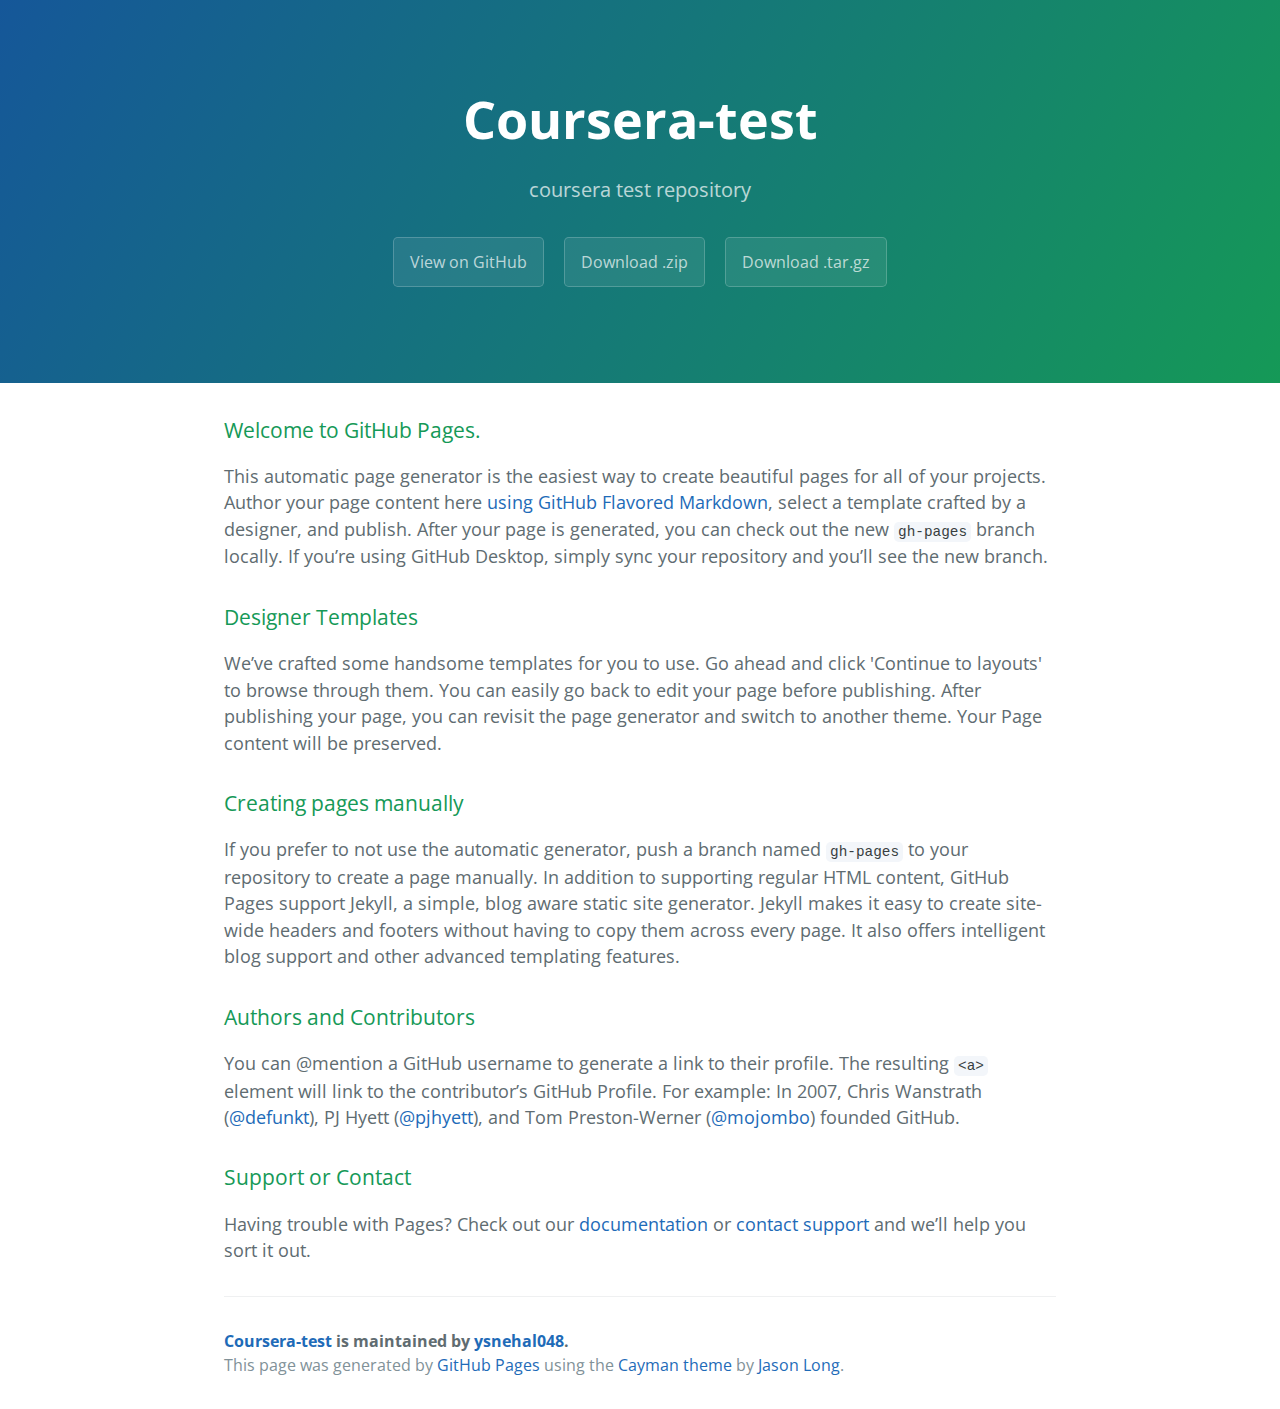
<file: index.html>
<!DOCTYPE html>
<html lang="en-us">
  <head>
    <meta charset="UTF-8">
    <title>Coursera-test by ysnehal048</title>
    <meta name="viewport" content="width=device-width, initial-scale=1">
    <link rel="stylesheet" type="text/css" href="stylesheets/normalize.css" media="screen">
    <link href='https://fonts.googleapis.com/css?family=Open+Sans:400,700' rel='stylesheet' type='text/css'>
    <link rel="stylesheet" type="text/css" href="stylesheets/stylesheet.css" media="screen">
    <link rel="stylesheet" type="text/css" href="stylesheets/github-light.css" media="screen">
  </head>
  <body>
    <section class="page-header">
      <h1 class="project-name">Coursera-test</h1>
      <h2 class="project-tagline">coursera test repository</h2>
      <a href="https://github.com/ysnehal048/coursera-test" class="btn">View on GitHub</a>
      <a href="https://github.com/ysnehal048/coursera-test/zipball/master" class="btn">Download .zip</a>
      <a href="https://github.com/ysnehal048/coursera-test/tarball/master" class="btn">Download .tar.gz</a>
    </section>

    <section class="main-content">
      <h3>
<a id="welcome-to-github-pages" class="anchor" href="#welcome-to-github-pages" aria-hidden="true"><span aria-hidden="true" class="octicon octicon-link"></span></a>Welcome to GitHub Pages.</h3>
<p>This automatic page generator is the easiest way to create beautiful pages for all of your projects. Author your page content here <a href="https://guides.github.com/features/mastering-markdown/">using GitHub Flavored Markdown</a>, select a template crafted by a designer, and publish. After your page is generated, you can check out the new <code>gh-pages</code> branch locally. If you’re using GitHub Desktop, simply sync your repository and you’ll see the new branch.</p>
<h3>
<a id="designer-templates" class="anchor" href="#designer-templates" aria-hidden="true"><span aria-hidden="true" class="octicon octicon-link"></span></a>Designer Templates</h3>
<p>We’ve crafted some handsome templates for you to use. Go ahead and click 'Continue to layouts' to browse through them. You can easily go back to edit your page before publishing. After publishing your page, you can revisit the page generator and switch to another theme. Your Page content will be preserved.</p>
<h3>
<a id="creating-pages-manually" class="anchor" href="#creating-pages-manually" aria-hidden="true"><span aria-hidden="true" class="octicon octicon-link"></span></a>Creating pages manually</h3>
<p>If you prefer to not use the automatic generator, push a branch named <code>gh-pages</code> to your repository to create a page manually. In addition to supporting regular HTML content, GitHub Pages support Jekyll, a simple, blog aware static site generator. Jekyll makes it easy to create site-wide headers and footers without having to copy them across every page. It also offers intelligent blog support and other advanced templating features.</p>
<h3>
<a id="authors-and-contributors" class="anchor" href="#authors-and-contributors" aria-hidden="true"><span aria-hidden="true" class="octicon octicon-link"></span></a>Authors and Contributors</h3>
<p>You can @mention a GitHub username to generate a link to their profile. The resulting <code>&lt;a&gt;</code> element will link to the contributor’s GitHub Profile. For example: In 2007, Chris Wanstrath (<a class="user-mention" data-hovercard-type="user" data-hovercard-url="/users/defunkt/hovercard" data-octo-click="hovercard-link-click" data-octo-dimensions="link_type:self" href="https://github.com/defunkt">@defunkt</a>), PJ Hyett (<a class="user-mention" data-hovercard-type="user" data-hovercard-url="/users/pjhyett/hovercard" data-octo-click="hovercard-link-click" data-octo-dimensions="link_type:self" href="https://github.com/pjhyett">@pjhyett</a>), and Tom Preston-Werner (<a class="user-mention" data-hovercard-type="user" data-hovercard-url="/users/mojombo/hovercard" data-octo-click="hovercard-link-click" data-octo-dimensions="link_type:self" href="https://github.com/mojombo">@mojombo</a>) founded GitHub.</p>
<h3>
<a id="support-or-contact" class="anchor" href="#support-or-contact" aria-hidden="true"><span aria-hidden="true" class="octicon octicon-link"></span></a>Support or Contact</h3>
<p>Having trouble with Pages? Check out our <a href="https://help.github.com/pages">documentation</a> or <a href="https://github.com/contact">contact support</a> and we’ll help you sort it out.</p>

      <footer class="site-footer">
        <span class="site-footer-owner"><a href="https://github.com/ysnehal048/coursera-test">Coursera-test</a> is maintained by <a href="https://github.com/ysnehal048">ysnehal048</a>.</span>

        <span class="site-footer-credits">This page was generated by <a href="https://pages.github.com">GitHub Pages</a> using the <a href="https://github.com/jasonlong/cayman-theme">Cayman theme</a> by <a href="https://twitter.com/jasonlong">Jason Long</a>.</span>
      </footer>

    </section>

  
  </body>
</html>
</file>
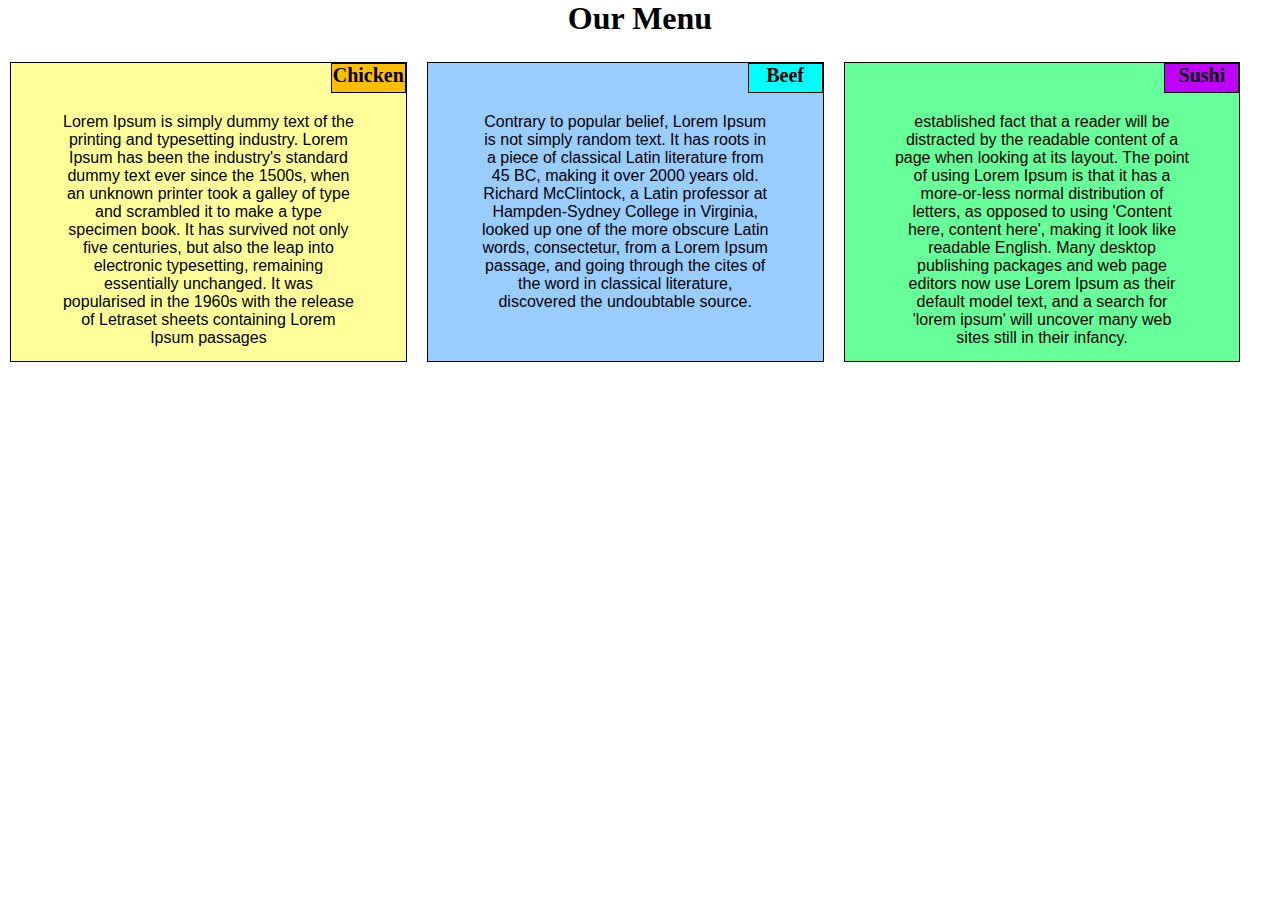
<file: assinment/index.html>
<!DOCTYPE html>
<html>
<head>
<meta charset="utf-8">
<meta name="viewport" content="width=device-width, initial-scale=1">
<title>HELLO</title>
<link rel="stylesheet" type="text/css" href="style.css">
<style >



</style>
</head>
<body>
<body>
<h1>Our Menu</h1>
<div class="row">
<div class="content" id="content1" ><p id="p1" class="box">Chicken</p>
<p id="para">Lorem Ipsum is simply dummy text of the printing and typesetting industry. Lorem Ipsum has been the industry's standard dummy text ever since the 1500s, when an unknown printer took a galley of type and scrambled it to make a type specimen book. It has survived not only five centuries, but also the leap into electronic typesetting, remaining essentially unchanged. It was popularised in the 1960s with the release of Letraset sheets containing Lorem Ipsum passages</p></div>
<div class="content" id="content2" ><p id="p2" class="box">Beef</p>
<p id="para">Contrary to popular belief, Lorem Ipsum is not simply random text. It has roots in a piece of classical Latin literature from 45 BC, making it over 2000 years old. Richard McClintock, a Latin professor at Hampden-Sydney College in Virginia, looked up one of the more obscure Latin words, consectetur, from a Lorem Ipsum passage, and going through the cites of the word in classical literature, discovered the undoubtable source. </p></div>
<div  class = "content" id="content3" ><P id="p3" class="box" >Sushi</P>
<p id="para">established fact that a reader will be distracted by the readable content of a page when looking at its layout. The point of using Lorem Ipsum is that it has a more-or-less normal distribution of letters, as opposed to using 'Content here, content here', making it look like readable English. Many desktop publishing packages and web page editors now use Lorem Ipsum as their default model text, and a search for 'lorem ipsum' will uncover many web sites still in their infancy.</p></div>
</div>
</body>
</html>
</html>
</file>
<file: stylesheets/stylesheet.css>
* {
  box-sizing: border-box; }

body {
  padding: 0;
  margin: 0;
  font-family: "Open Sans", "Helvetica Neue", Helvetica, Arial, sans-serif;
  font-size: 16px;
  line-height: 1.5;
  color: #606c71; }

a {
  color: #1e6bb8;
  text-decoration: none; }
  a:hover {
    text-decoration: underline; }

.btn {
  display: inline-block;
  margin-bottom: 1rem;
  color: rgba(255, 255, 255, 0.7);
  background-color: rgba(255, 255, 255, 0.08);
  border-color: rgba(255, 255, 255, 0.2);
  border-style: solid;
  border-width: 1px;
  border-radius: 0.3rem;
  transition: color 0.2s, background-color 0.2s, border-color 0.2s; }
  .btn + .btn {
    margin-left: 1rem; }

.btn:hover {
  color: rgba(255, 255, 255, 0.8);
  text-decoration: none;
  background-color: rgba(255, 255, 255, 0.2);
  border-color: rgba(255, 255, 255, 0.3); }

@media screen and (min-width: 64em) {
  .btn {
    padding: 0.75rem 1rem; } }

@media screen and (min-width: 42em) and (max-width: 64em) {
  .btn {
    padding: 0.6rem 0.9rem;
    font-size: 0.9rem; } }

@media screen and (max-width: 42em) {
  .btn {
    display: block;
    width: 100%;
    padding: 0.75rem;
    font-size: 0.9rem; }
    .btn + .btn {
      margin-top: 1rem;
      margin-left: 0; } }

.page-header {
  color: #fff;
  text-align: center;
  background-color: #159957;
  background-image: linear-gradient(120deg, #155799, #159957); }

@media screen and (min-width: 64em) {
  .page-header {
    padding: 5rem 6rem; } }

@media screen and (min-width: 42em) and (max-width: 64em) {
  .page-header {
    padding: 3rem 4rem; } }

@media screen and (max-width: 42em) {
  .page-header {
    padding: 2rem 1rem; } }

.project-name {
  margin-top: 0;
  margin-bottom: 0.1rem; }

@media screen and (min-width: 64em) {
  .project-name {
    font-size: 3.25rem; } }

@media screen and (min-width: 42em) and (max-width: 64em) {
  .project-name {
    font-size: 2.25rem; } }

@media screen and (max-width: 42em) {
  .project-name {
    font-size: 1.75rem; } }

.project-tagline {
  margin-bottom: 2rem;
  font-weight: normal;
  opacity: 0.7; }

@media screen and (min-width: 64em) {
  .project-tagline {
    font-size: 1.25rem; } }

@media screen and (min-width: 42em) and (max-width: 64em) {
  .project-tagline {
    font-size: 1.15rem; } }

@media screen and (max-width: 42em) {
  .project-tagline {
    font-size: 1rem; } }

.main-content :first-child {
  margin-top: 0; }
.main-content img {
  max-width: 100%; }
.main-content h1, .main-content h2, .main-content h3, .main-content h4, .main-content h5, .main-content h6 {
  margin-top: 2rem;
  margin-bottom: 1rem;
  font-weight: normal;
  color: #159957; }
.main-content p {
  margin-bottom: 1em; }
.main-content code {
  padding: 2px 4px;
  font-family: Consolas, "Liberation Mono", Menlo, Courier, monospace;
  font-size: 0.9rem;
  color: #383e41;
  background-color: #f3f6fa;
  border-radius: 0.3rem; }
.main-content pre {
  padding: 0.8rem;
  margin-top: 0;
  margin-bottom: 1rem;
  font: 1rem Consolas, "Liberation Mono", Menlo, Courier, monospace;
  color: #567482;
  word-wrap: normal;
  background-color: #f3f6fa;
  border: solid 1px #dce6f0;
  border-radius: 0.3rem; }
  .main-content pre > code {
    padding: 0;
    margin: 0;
    font-size: 0.9rem;
    color: #567482;
    word-break: normal;
    white-space: pre;
    background: transparent;
    border: 0; }
.main-content .highlight {
  margin-bottom: 1rem; }
  .main-content .highlight pre {
    margin-bottom: 0;
    word-break: normal; }
.main-content .highlight pre, .main-content pre {
  padding: 0.8rem;
  overflow: auto;
  font-size: 0.9rem;
  line-height: 1.45;
  border-radius: 0.3rem; }
.main-content pre code, .main-content pre tt {
  display: inline;
  max-width: initial;
  padding: 0;
  margin: 0;
  overflow: initial;
  line-height: inherit;
  word-wrap: normal;
  background-color: transparent;
  border: 0; }
  .main-content pre code:before, .main-content pre code:after, .main-content pre tt:before, .main-content pre tt:after {
    content: normal; }
.main-content ul, .main-content ol {
  margin-top: 0; }
.main-content blockquote {
  padding: 0 1rem;
  margin-left: 0;
  color: #819198;
  border-left: 0.3rem solid #dce6f0; }
  .main-content blockquote > :first-child {
    margin-top: 0; }
  .main-content blockquote > :last-child {
    margin-bottom: 0; }
.main-content table {
  display: block;
  width: 100%;
  overflow: auto;
  word-break: normal;
  word-break: keep-all; }
  .main-content table th {
    font-weight: bold; }
  .main-content table th, .main-content table td {
    padding: 0.5rem 1rem;
    border: 1px solid #e9ebec; }
.main-content dl {
  padding: 0; }
  .main-content dl dt {
    padding: 0;
    margin-top: 1rem;
    font-size: 1rem;
    font-weight: bold; }
  .main-content dl dd {
    padding: 0;
    margin-bottom: 1rem; }
.main-content hr {
  height: 2px;
  padding: 0;
  margin: 1rem 0;
  background-color: #eff0f1;
  border: 0; }

@media screen and (min-width: 64em) {
  .main-content {
    max-width: 64rem;
    padding: 2rem 6rem;
    margin: 0 auto;
    font-size: 1.1rem; } }

@media screen and (min-width: 42em) and (max-width: 64em) {
  .main-content {
    padding: 2rem 4rem;
    font-size: 1.1rem; } }

@media screen and (max-width: 42em) {
  .main-content {
    padding: 2rem 1rem;
    font-size: 1rem; } }

.site-footer {
  padding-top: 2rem;
  margin-top: 2rem;
  border-top: solid 1px #eff0f1; }

.site-footer-owner {
  display: block;
  font-weight: bold; }

.site-footer-credits {
  color: #819198; }

@media screen and (min-width: 64em) {
  .site-footer {
    font-size: 1rem; } }

@media screen and (min-width: 42em) and (max-width: 64em) {
  .site-footer {
    font-size: 1rem; } }

@media screen and (max-width: 42em) {
  .site-footer {
    font-size: 0.9rem; } }
</file>
<file: stylesheets/github-light.css>
/*!
 * GitHub Light v0.4.1
 * Copyright (c) 2012 - 2017 GitHub, Inc.
 * Licensed under MIT (https://github.com/primer/github-syntax-theme-generator/blob/master/LICENSE)
 */

.pl-c /* comment, punctuation.definition.comment, string.comment */ {
  color: #6a737d;
}

.pl-c1 /* constant, entity.name.constant, variable.other.constant, variable.language, support, meta.property-name, support.constant, support.variable, meta.module-reference, markup.raw, meta.diff.header, meta.output */,
.pl-s .pl-v /* string variable */ {
  color: #005cc5;
}

.pl-e /* entity */,
.pl-en /* entity.name */ {
  color: #6f42c1;
}

.pl-smi /* variable.parameter.function, storage.modifier.package, storage.modifier.import, storage.type.java, variable.other */,
.pl-s .pl-s1 /* string source */ {
  color: #24292e;
}

.pl-ent /* entity.name.tag, markup.quote */ {
  color: #22863a;
}

.pl-k /* keyword, storage, storage.type */ {
  color: #d73a49;
}

.pl-s /* string */,
.pl-pds /* punctuation.definition.string, source.regexp, string.regexp.character-class */,
.pl-s .pl-pse .pl-s1 /* string punctuation.section.embedded source */,
.pl-sr /* string.regexp */,
.pl-sr .pl-cce /* string.regexp constant.character.escape */,
.pl-sr .pl-sre /* string.regexp source.ruby.embedded */,
.pl-sr .pl-sra /* string.regexp string.regexp.arbitrary-repitition */ {
  color: #032f62;
}

.pl-v /* variable */,
.pl-smw /* sublimelinter.mark.warning */ {
  color: #e36209;
}

.pl-bu /* invalid.broken, invalid.deprecated, invalid.unimplemented, message.error, brackethighlighter.unmatched, sublimelinter.mark.error */ {
  color: #b31d28;
}

.pl-ii /* invalid.illegal */ {
  color: #fafbfc;
  background-color: #b31d28;
}

.pl-c2 /* carriage-return */ {
  color: #fafbfc;
  background-color: #d73a49;
}

.pl-c2::before /* carriage-return */ {
  content: "^M";
}

.pl-sr .pl-cce /* string.regexp constant.character.escape */ {
  font-weight: bold;
  color: #22863a;
}

.pl-ml /* markup.list */ {
  color: #735c0f;
}

.pl-mh /* markup.heading */,
.pl-mh .pl-en /* markup.heading entity.name */,
.pl-ms /* meta.separator */ {
  font-weight: bold;
  color: #005cc5;
}

.pl-mi /* markup.italic */ {
  font-style: italic;
  color: #24292e;
}

.pl-mb /* markup.bold */ {
  font-weight: bold;
  color: #24292e;
}

.pl-md /* markup.deleted, meta.diff.header.from-file, punctuation.definition.deleted */ {
  color: #b31d28;
  background-color: #ffeef0;
}

.pl-mi1 /* markup.inserted, meta.diff.header.to-file, punctuation.definition.inserted */ {
  color: #22863a;
  background-color: #f0fff4;
}

.pl-mc /* markup.changed, punctuation.definition.changed */ {
  color: #e36209;
  background-color: #ffebda;
}

.pl-mi2 /* markup.ignored, markup.untracked */ {
  color: #f6f8fa;
  background-color: #005cc5;
}

.pl-mdr /* meta.diff.range */ {
  font-weight: bold;
  color: #6f42c1;
}

.pl-ba /* brackethighlighter.tag, brackethighlighter.curly, brackethighlighter.round, brackethighlighter.square, brackethighlighter.angle, brackethighlighter.quote */ {
  color: #586069;
}

.pl-sg /* sublimelinter.gutter-mark */ {
  color: #959da5;
}

.pl-corl /* constant.other.reference.link, string.other.link */ {
  text-decoration: underline;
  color: #032f62;
}
</file>
<file: assinment/style.css>
/*******base styles******/
* {
  box-sizing: border-box;
  margin: 0px;
  padding: 0px;
}
h1{
	margin-bottom: 15px;
  text-align: center;
 
}
 .content {
overflow:scroll;
   float: left;
  width: 300px;
  height: 300px;

border: 1px solid black;
margin: 10px;
position: relative;
top: 0px;
right: 0px;
position: relative;
padding: 40px;


 #para{
  font-family: Helvetica;
  color:black;
  margin: 10px;
  text-align: center;
  
  }

  }
#p1{
      background-color: #ffbf00;

}
#p2{
      background-color: #00ffff;
}
#p3{
      background-color: #bf00ff;
}
.box{
  width: 75px;
  height: 30px;
  text-align: center;
  border: 1px solid black;
 font-size: 125%;
 font-weight: bold;
  position: absolute;
  top: 0;
  right: 0;
} 
#content1{
  background-color:  #ffff99;
}
#content2{
  background-color: #99ccff;
}
#content3{
  background-color: #66ff99;
}
  /***desktop***/
  @media(min-width: 992px )
  {
    .content{
      width: 31%;
    }
  }
  /*****tab*****/
  @media(min-width: 768px )and (max-width: 991px)
  {
    #content1,#content2 {
      width: 45%;
    }
    #content3{
      width: 93%
    }
    
  }
  /*****mobile***/
  @media(max-width: 767px)
  {
    .content{
      width: 90%;
    }
  }
</file>
